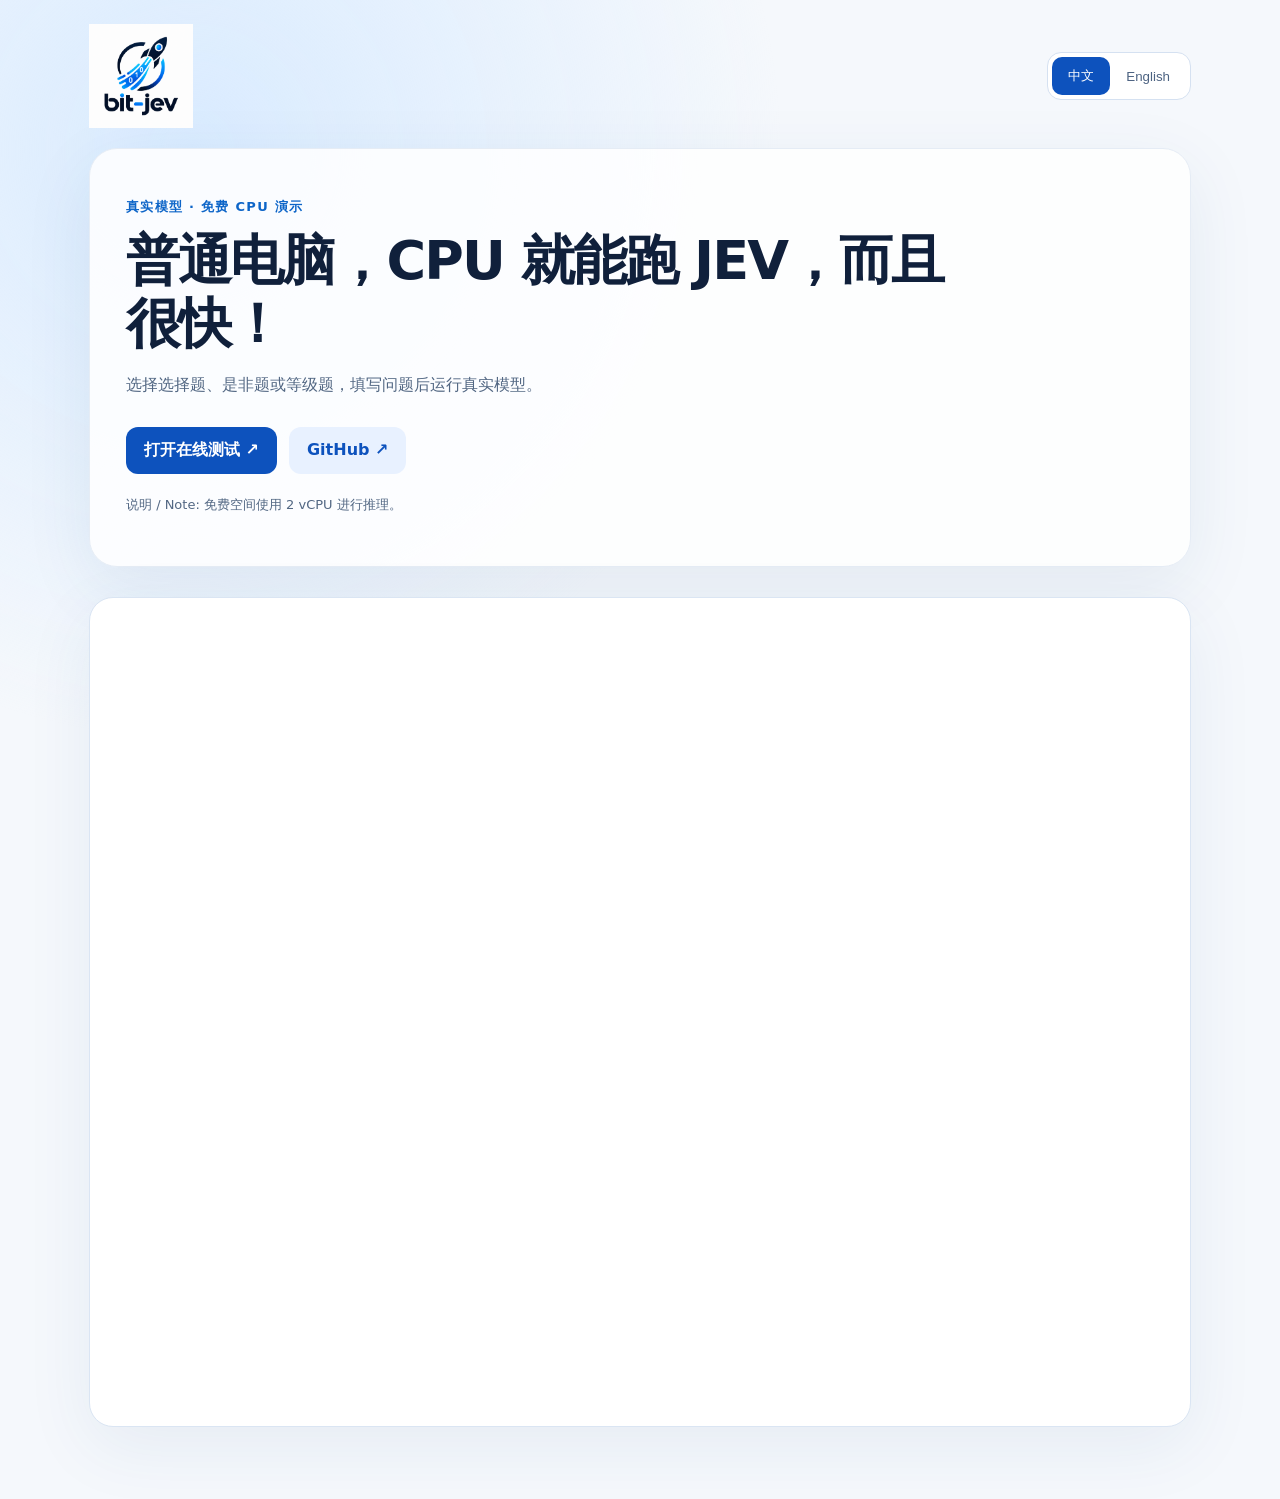
<file: spaces/hf_static/index.html>
<!doctype html>
<html lang="zh-CN">
<head>
  <meta charset="utf-8">
  <meta name="viewport" content="width=device-width, initial-scale=1">
  <meta name="description" content="bit-jev 中英双语 CPU 在线测试入口">
  <title>bit-jev · 在线测试</title>
  <link rel="stylesheet" href="styles.css">
  <script defer src="app.js"></script>
</head>
<body>
  <main class="shell">
    <!-- 免费静态 Space 只展示入口；推理始终由公开的 ModelScope CPU 容器执行。 -->
    <header class="topbar">
      <img src="logo.png" alt="bit-jev 0/1 火箭标志" class="logo">
      <div class="language" aria-label="Language">
        <button type="button" data-lang="zh" aria-pressed="true">中文</button>
        <button type="button" data-lang="en" aria-pressed="false">English</button>
      </div>
    </header>
    <section class="intro">
      <p class="eyebrow" data-i18n="eyebrow">真实模型 · 免费 CPU 演示</p>
      <h1 data-i18n="title">普通电脑，CPU 就能跑 JEV，而且很快！</h1>
      <p data-i18n="description">选择选择题、是非题或等级题，填写问题后运行真实模型。</p>
      <div class="actions">
        <a class="primary" href="https://jinghao9616-bit-jev-demo.ms.show/" target="_blank" rel="noopener" data-i18n="open">打开在线测试 ↗</a>
        <a class="secondary" href="https://github.com/Zeaulo/bit-jev" target="_blank" rel="noopener">GitHub ↗</a>
      </div>
      <p class="note" data-i18n="note">说明 / Note: 免费空间使用 2 vCPU 进行推理。</p>
    </section>
    <section class="frame-wrap" aria-label="bit-jev live demo">
      <iframe title="bit-jev ModelScope live CPU demo" src="https://jinghao9616-bit-jev-demo.ms.show/" loading="lazy" referrerpolicy="no-referrer"></iframe>
    </section>
  </main>
</body>
</html>
</file>
<file: spaces/hf_static/styles.css>
/* 静态入口采用浅色阅读层级，避免掩盖真实推理所在平台。 */
:root { font-family: Inter, "Noto Sans SC", system-ui, sans-serif; color: #10203b; background: #f5f8fc; }
* { box-sizing: border-box; }
body { margin: 0; background: radial-gradient(circle at 15% 10%, #d9ebff 0, transparent 34%), #f5f8fc; }
.shell { max-width: 1150px; margin: 0 auto; padding: 24px 24px 72px; }
.topbar { display: flex; align-items: center; justify-content: space-between; gap: 20px; }
.logo { width: 104px; height: 104px; object-fit: contain; }
.language { display: flex; padding: 4px; border: 1px solid #d5e1f1; border-radius: 14px; background: white; }
.language button { border: 0; padding: 10px 16px; border-radius: 10px; background: transparent; color: #4d6382; cursor: pointer; }
.language button[aria-pressed="true"] { color: white; background: #0d52bd; }
.intro { margin: 20px 0 30px; padding: 36px; border: 1px solid #e5ecf5; border-radius: 28px; background: rgba(255,255,255,.86); box-shadow: 0 20px 70px rgba(28,72,125,.08); }
.eyebrow { color: #0d65c8; font-size: 13px; font-weight: 700; letter-spacing: .1em; }
h1 { max-width: 860px; margin: 12px 0; font-size: clamp(30px, 5vw, 54px); line-height: 1.17; letter-spacing: -.035em; }
.intro > p:not(.eyebrow) { max-width: 850px; line-height: 1.75; color: #526783; }
.actions { display: flex; flex-wrap: wrap; gap: 12px; margin: 28px 0 20px; }
.actions a { padding: 13px 18px; border-radius: 12px; font-weight: 700; text-decoration: none; }
.primary { color: white; background: #0d52bd; }
.secondary { color: #0d52bd; background: #e8f1ff; }
.note { font-size: 13px; }
.frame-wrap { height: 830px; overflow: hidden; border: 1px solid #dae5f3; border-radius: 24px; background: white; box-shadow: 0 20px 70px rgba(28,72,125,.07); }
.frame-wrap iframe { display: block; width: 100%; height: 100%; border: 0; }
@media (max-width: 650px) { .shell { padding: 12px 12px 40px; } .intro { padding: 24px; } .logo { width: 76px; height: 76px; } .frame-wrap { height: 690px; } }
</file>
